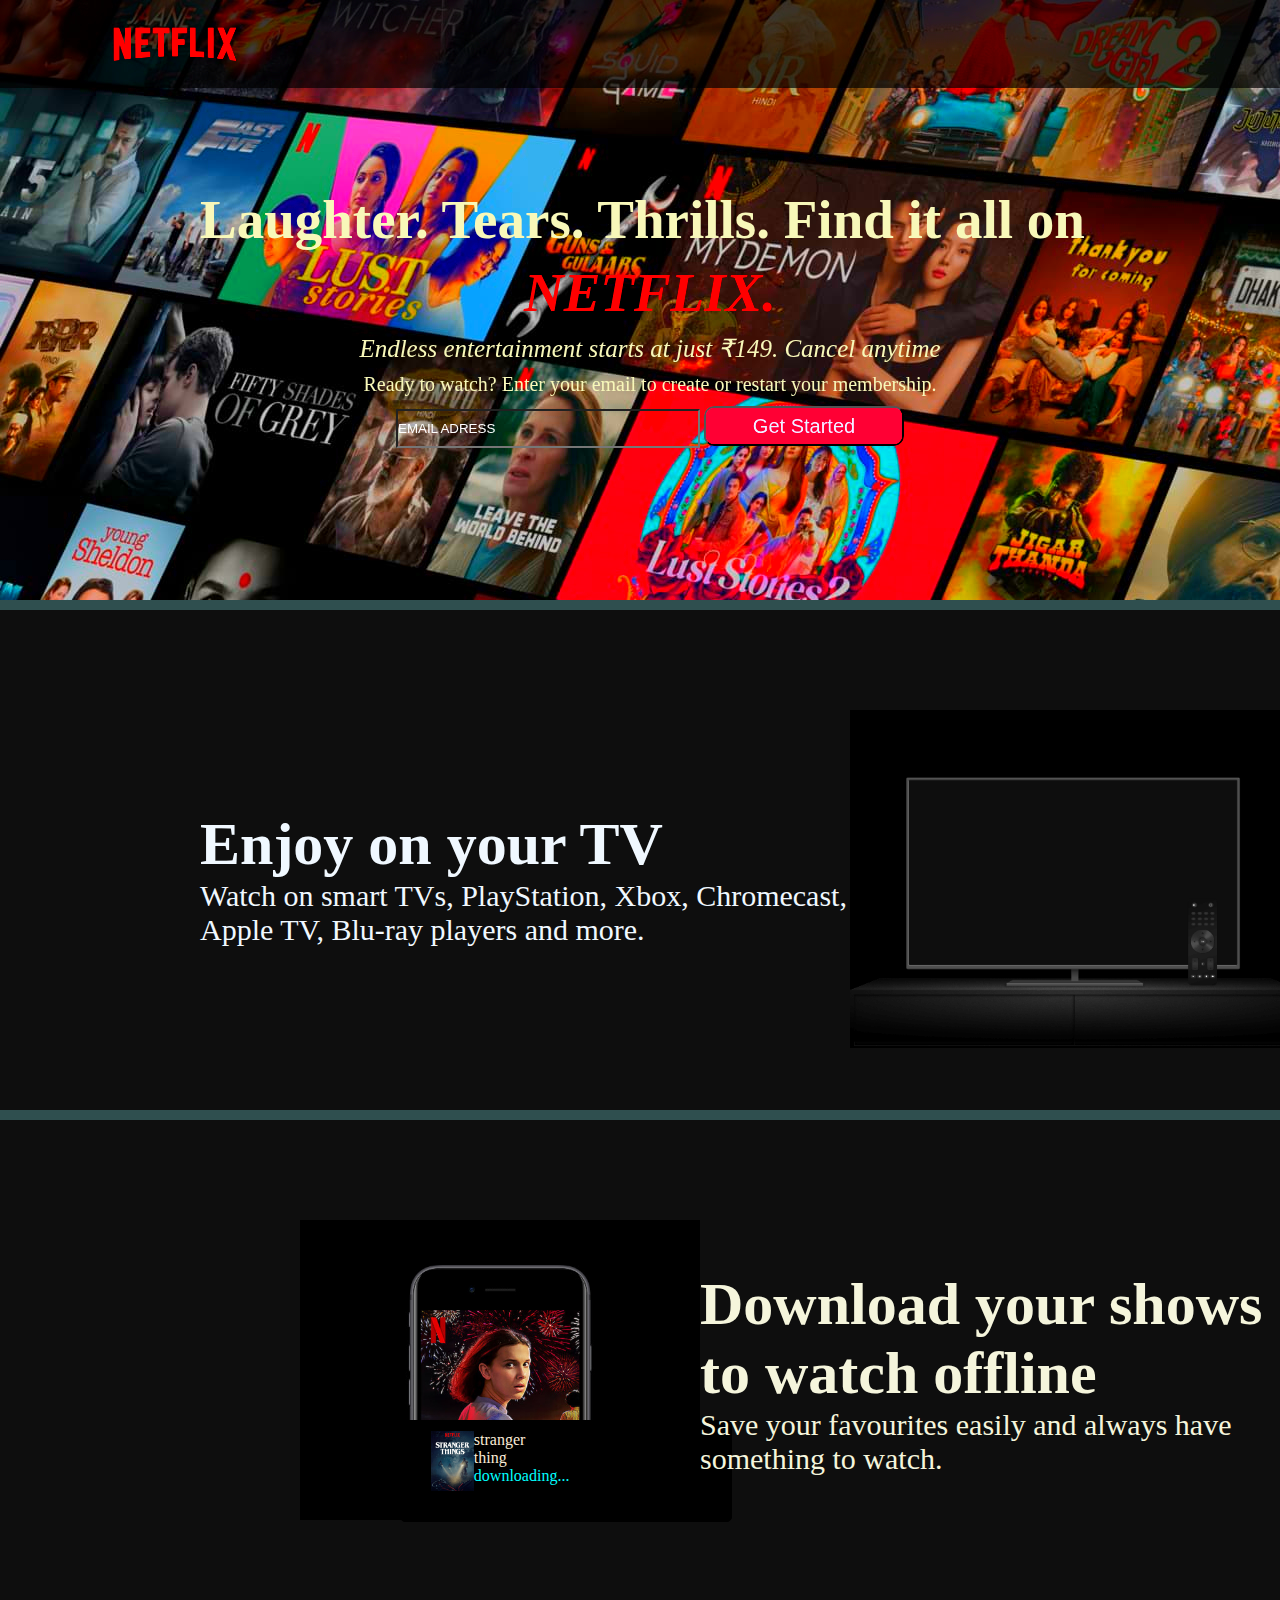
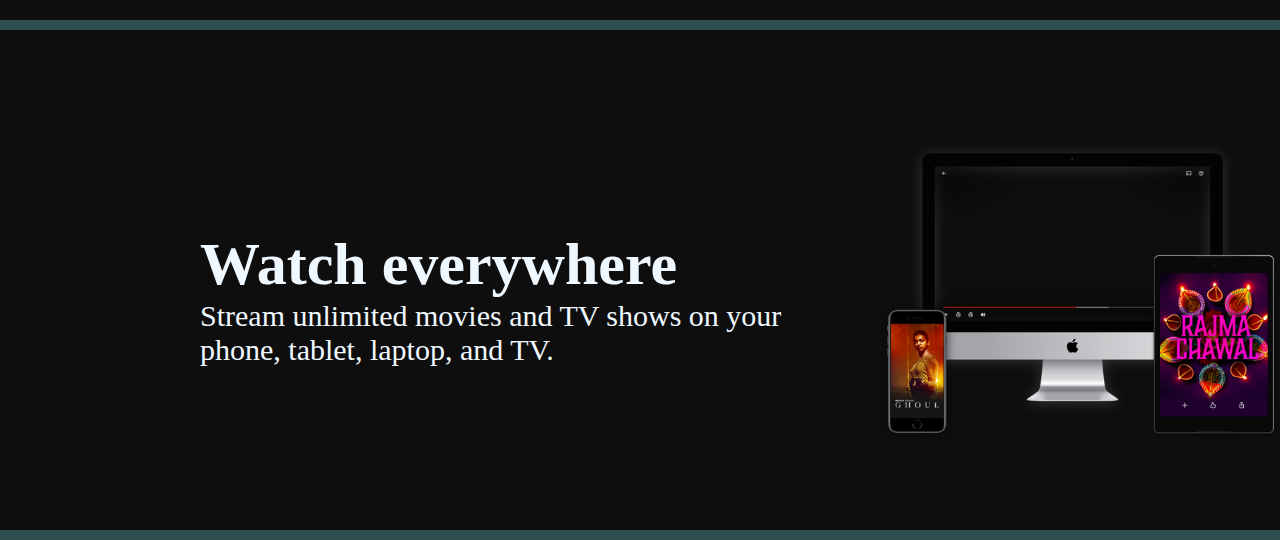
<file: index.html>
<!DOCTYPE html>
<!--[if lt IE 7]>      <html class="no-js lt-ie9 lt-ie8 lt-ie7"> <![endif]-->
<!--[if IE 7]>         <html class="no-js lt-ie9 lt-ie8"> <![endif]-->
<!--[if IE 8]>         <html class="no-js lt-ie9"> <![endif]-->
<!--[if gt IE 8]>      <html class="no-js"> <!--<![endif]-->
<html>
    <head>
        <meta charset="utf-8">
        <meta http-equiv="X-UA-Compatible" content="IE=edge">
        <title></title>
        <meta name="description" content="">
        <meta name="viewport" content="width=device-width, initial-scale=1">
        <link rel="stylesheet" href="css.css">
    </head>
    <body>
        <div class="main">
      <nav>
            <div class="item1"><img src="logo1.png" width="150px"></div>
<!--             <div class="item2"><input list="browsers" placeholder="hindi"
                    style="width: 90px;height: 30px;background-color: rgb(58, 56, 56,0);color: aliceblue;font-size:15px">
                <datalist id="browsers">
                    <option value="hindi">
                    <option value="english">
                 </datalist>
                </div>
                <div class="item3"><input type="button"
        style="background-color: crimson;
         height: 35px;width: 75px;
         color: aliceblue;border-radius:10px;
         font-size:15px"
        value="Sign in"></input></div> -->
      </nav>
      <div class="imp">
        <div class="l1"><b>Laughter. Tears. Thrills. Find it all on </b></div>
        <div class="l2"><b>NETFLIX.</b></div>
        <div class="l3">Endless entertainment starts at just ₹149. Cancel anytime</div>
        <div class="l4">Ready to watch? Enter your email to create or restart your membership.</div>
        <div class="l5"><input type="email" placeholder="EMAIL ADRESS" style="height:35px; width: 300px;background-color: rgb(0, 0, 0,0);">
            <input type="button" value="Get Started"
         style="height:40px;width: 200px;background-color: crimson;color: aliceblue;border-radius: 10px;font-size:20px;"></div>
      </div>
    </div>
    <div class="main2">
        <div class="para"><h1>Enjoy on your TV</h1>
           <p> Watch on smart TVs, PlayStation, Xbox, Chromecast, Apple TV, Blu-ray players and more.</p></div>
            <div class="img1"><img src="img1.png" width="450px"></div>
             <div class="vid"><video src="https://assets.nflxext.com/ffe/siteui/acquisition/ourStory/fuji/desktop/video-tv-in-0819.m4v"
                    type="video/mp4" width="320px" muted autoplay loop ></video>
            </div>
    </div>
    <div class="main3">
        <div class="img2"><img src="img2.jpg" height="300px"></div>
        <div class="temp">
            <div class="img3"><img src="img3.png" height="60px"></div>
            <div class="a">stranger<br> thing
                <div class="b">downloading...</div>
            </div>
            <div data-uia="nmhp-card-animation-asset-custom" aria-hidden="true"
                class="default-ltr-cache-1q4up1i e15c37ii5"></div>
        </div>
        <div class="para2">
            <h1>Download your shows to watch offline</h1>
            <p>Save your favourites easily and always have something to watch.</p>
        </div>
    </div>
       <div class="main4">
           <div class="para3">
               <h1>Watch everywhere</h1>
               <p> Stream unlimited movies and TV shows on your phone, tablet, laptop, and TV.</p>
           </div>
           <div class="img4"><img src="img4.png" width="450px"></div>
           <div class="vid1">
               <div class="vid"><video
                      src="https://assets.nflxext.com/ffe/siteui/acquisition/ourStory/fuji/desktop/video-devices-in.m4v"
                       type="video/mp4" width="280px" muted autoplay loop></video>
           </div>
       </div>
    </body> 
</html>
</file>
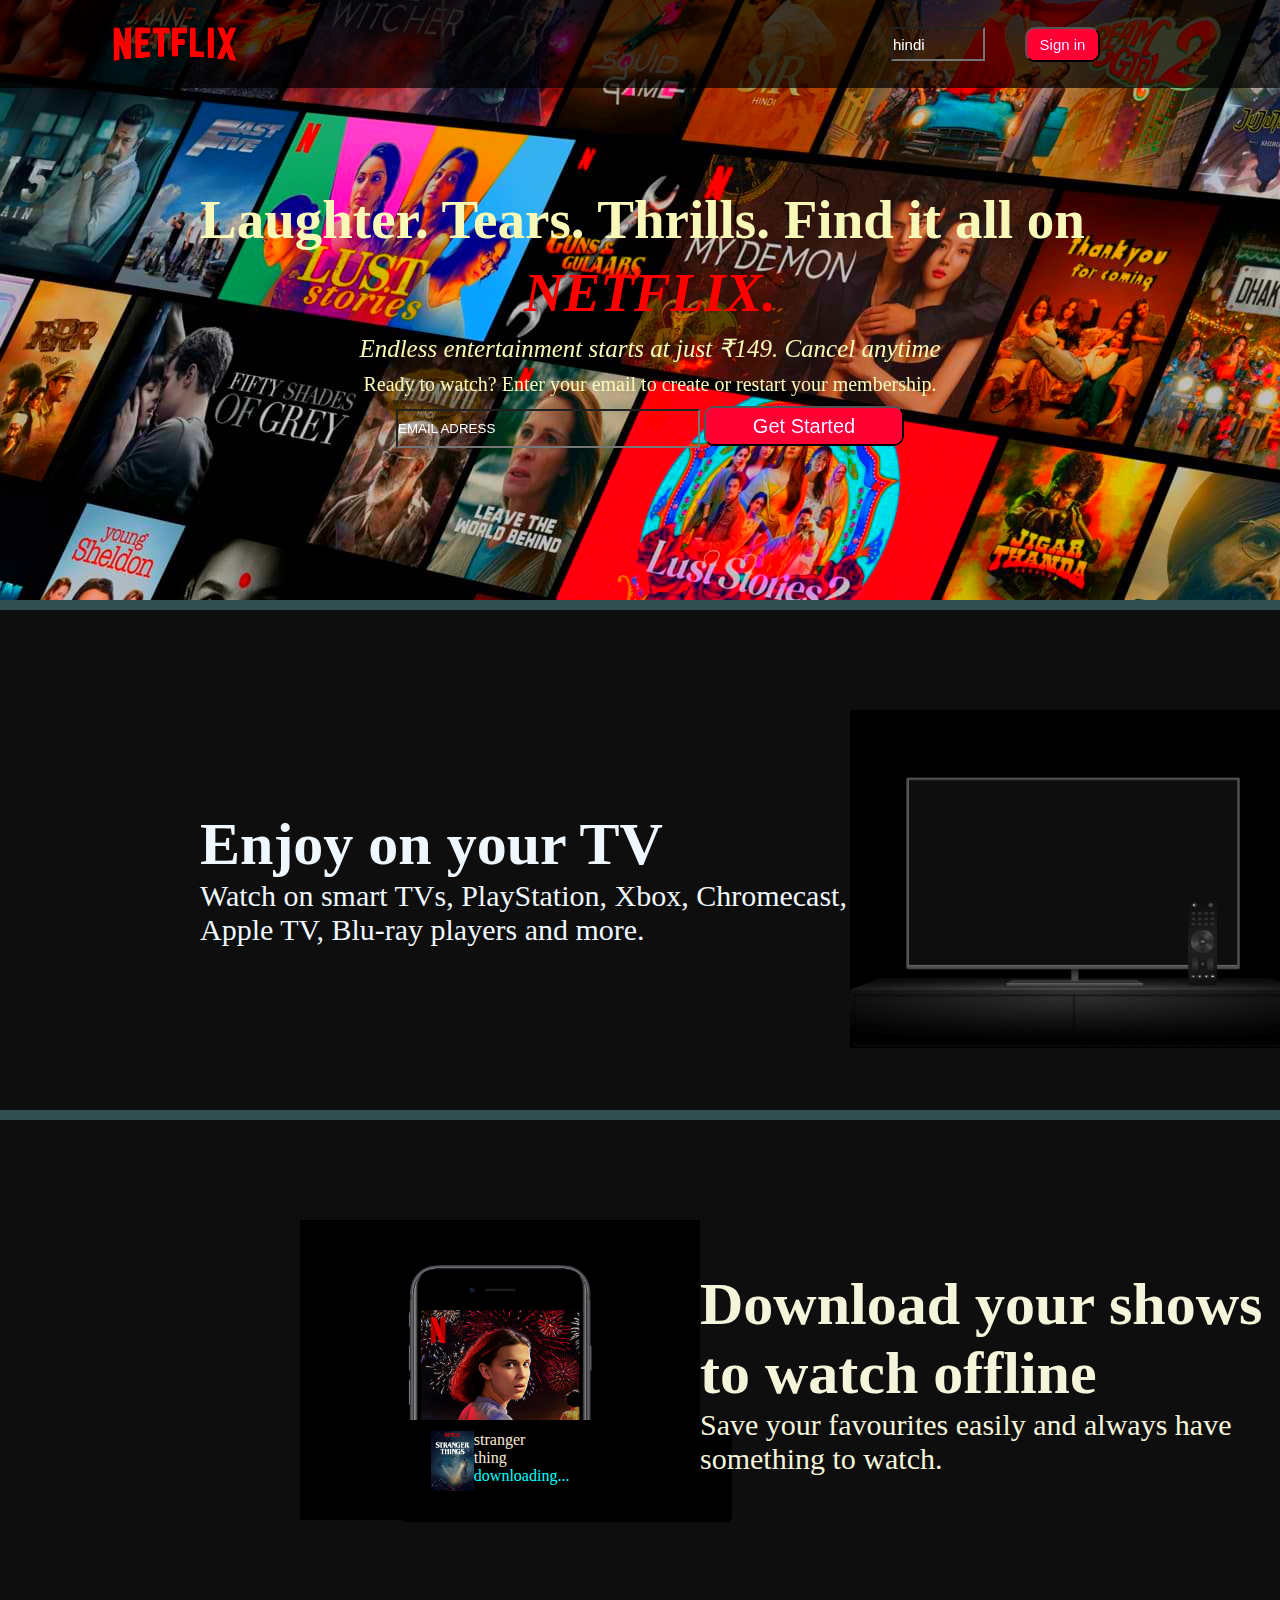
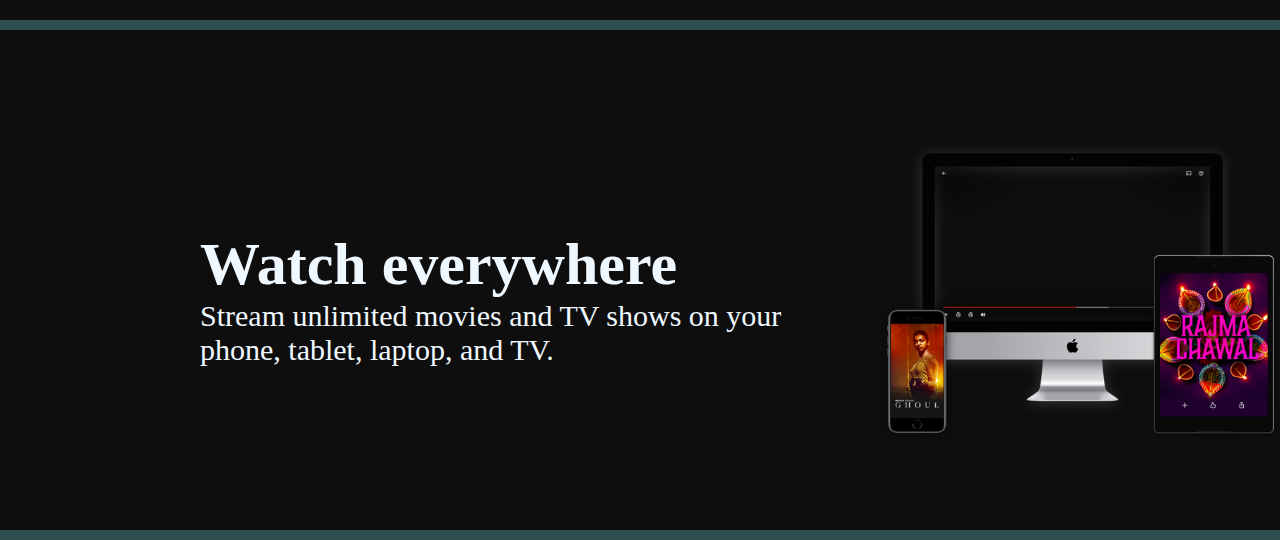
<file: netflix.html>
<!DOCTYPE html>
<!--[if lt IE 7]>      <html class="no-js lt-ie9 lt-ie8 lt-ie7"> <![endif]-->
<!--[if IE 7]>         <html class="no-js lt-ie9 lt-ie8"> <![endif]-->
<!--[if IE 8]>         <html class="no-js lt-ie9"> <![endif]-->
<!--[if gt IE 8]>      <html class="no-js"> <!--<![endif]-->
<html>
    <head>
        <meta charset="utf-8">
        <meta http-equiv="X-UA-Compatible" content="IE=edge">
        <title></title>
        <meta name="description" content="">
        <meta name="viewport" content="width=device-width, initial-scale=1">
        <link rel="stylesheet" href="css.css">
    </head>
    <body>
        <div class="main">
      <nav>
            <div class="item1"><img src="logo1.png" width="150px"></div>
            <div class="item2"><input list="browsers" placeholder="hindi"
                    style="width: 90px;height: 30px;background-color: rgb(58, 56, 56,0);color: aliceblue;font-size:15px">
                <datalist id="browsers">
                    <option value="hindi">
                    <option value="english">
                 </datalist>
                </div>
                <div class="item3"><input type="button"
        style="background-color: crimson;
         height: 35px;width: 75px;
         color: aliceblue;border-radius:10px;
         font-size:15px"
        value="Sign in"></input></div>
      </nav>
      <div class="imp">
        <div class="l1"><b>Laughter. Tears. Thrills. Find it all on </b></div>
        <div class="l2"><b>NETFLIX.</b></div>
        <div class="l3">Endless entertainment starts at just ₹149. Cancel anytime</div>
        <div class="l4">Ready to watch? Enter your email to create or restart your membership.</div>
        <div class="l5"><input type="email" placeholder="EMAIL ADRESS" style="height:35px; width: 300px;background-color: rgb(0, 0, 0,0);">
            <input type="button" value="Get Started"
         style="height:40px;width: 200px;background-color: crimson;color: aliceblue;border-radius: 10px;font-size:20px;"></div>
      </div>
    </div>
    <div class="main2">
        <div class="para"><h1>Enjoy on your TV</h1>
           <p> Watch on smart TVs, PlayStation, Xbox, Chromecast, Apple TV, Blu-ray players and more.</p></div>
            <div class="img1"><img src="img1.png" width="450px"></div>
             <div class="vid"><video src="https://assets.nflxext.com/ffe/siteui/acquisition/ourStory/fuji/desktop/video-tv-in-0819.m4v"
                    type="video/mp4" width="320px" muted autoplay loop ></video>
            </div>
    </div>
    <div class="main3">
        <div class="img2"><img src="img2.jpg" height="300px"></div>
        <div class="temp">
            <div class="img3"><img src="img3.png" height="60px"></div>
            <div class="a">stranger<br> thing
                <div class="b">downloading...</div>
            </div>
            <div data-uia="nmhp-card-animation-asset-custom" aria-hidden="true"
                class="default-ltr-cache-1q4up1i e15c37ii5"></div>
        </div>
        <div class="para2">
            <h1>Download your shows to watch offline</h1>
            <p>Save your favourites easily and always have something to watch.</p>
        </div>
    </div>
       <div class="main4">
           <div class="para3">
               <h1>Watch everywhere</h1>
               <p> Stream unlimited movies and TV shows on your phone, tablet, laptop, and TV.</p>
           </div>
           <div class="img4"><img src="img4.png" width="450px"></div>
           <div class="vid1">
               <div class="vid"><video
                      src="https://assets.nflxext.com/ffe/siteui/acquisition/ourStory/fuji/desktop/video-devices-in.m4v"
                       type="video/mp4" width="280px" muted autoplay loop></video>
           </div>
       </div>
    </body> 
</html>
</file>
<file: css.css>
*{
    margin:0px;
    padding:0px;
}
.main{
    height: 600px;
    width: 1300px;
    
    background-image: url("logo.jpg");
    background-color: rgba(0, 0, 0, 0.7);
    filter: saturate(250%);
    margin-bottom: 10px;
    
}
nav {
    padding-left: 100px;
    padding-right: 200px;
    display: flex;  
    justify-content:space-around;
    align-items: center;
    background-color: rgba(0, 0, 0, 0.7);
    
}
.item1{
    gap: 500px;
    align-self:initial;
    flex-grow: 16;
    gap: 20px;
}
.item2{
     flex-grow: 1;
}
.item3{
     flex-grow: 0;
    
     
}

.imp{
    display: flex;
    flex-direction: column;
    margin-left: 200px;
    margin-right: 200px;
    margin-top: 100px;
    align-self: center;
  row-gap: 10px;
   color: beige;
}
.l1{
 font-size: 55px;
  
}
.l2{
     font-size: 55px;
     color: darkred;
   font-style: oblique;
   align-self: center;
}
.l3{
    font-size: 25px;
   font-style: oblique;
   align-self: center;
}
.l4{
    font-size: 20px;
 
   align-self: center;
}
.l5{
    align-self: center;
}
.l5 input#button{
    background-color: blue;
    color: aqua;
}
::placeholder{
  color:white; 
}
.main2{
    display: flex;
     height: 500px;
    width: 1300px;
    background-color: rgb(14,14,14);
    position: relative;
    opacity: 2;
    margin-bottom: 10px;
}
.para{
    color: aliceblue;
    justify-content: center;
    font-size: 30px;
    padding-top: 200px;
    padding-left: 200px;
}
.img1{
   padding-top: 100px;
    justify-content: center;
    position: relative;
    z-index:1;
}
.vid{
    position: absolute;
    top:171px;
    right: 67px;
}
.main3{
    display: flex;
     height: 500px;
    width: 1300px;
    background-color: rgb(14,14,14);
    position: relative;
    margin-bottom: 10px;
}
.img2{
    padding-left:300px;
    padding-top: 100px;
     position: relative;
}
.para2{
    color: beige;
    font-size: 30px;
    padding-top: 150px;
     position: relative;
}
.temp{
    position:absolute;
    padding-left: 30px;
    padding-top: 10px;
    padding-bottom: 10px;
    background-color: black;
    top: 300px;
    left: 400px;
    color: antiquewhite;
    display: flex;
    height: 80px;
    width: 300px;
    border: 1px black solid;
    border-radius: 5px;
}
.b{
    color: aqua;
}
.main4{
    display: flex;
     height: 500px;
    width: 1300px;
    background-color: rgb(14,14,14);
    position: relative;
    opacity: 2;
    margin-bottom: 10px;
}
.para3{
    color: aliceblue;
    justify-content: center;
    font-size: 30px;
    padding-top: 200px;
    padding-left: 200px;
}
.img4{
   padding-top: 100px;
    justify-content: center;
    position: relative;
    z-index:1;
}
.vid1{
    position: absolute;
    top:-40px;
    right: 27px;
}
body{
    background-color: darkslategrey;
}
</file>
